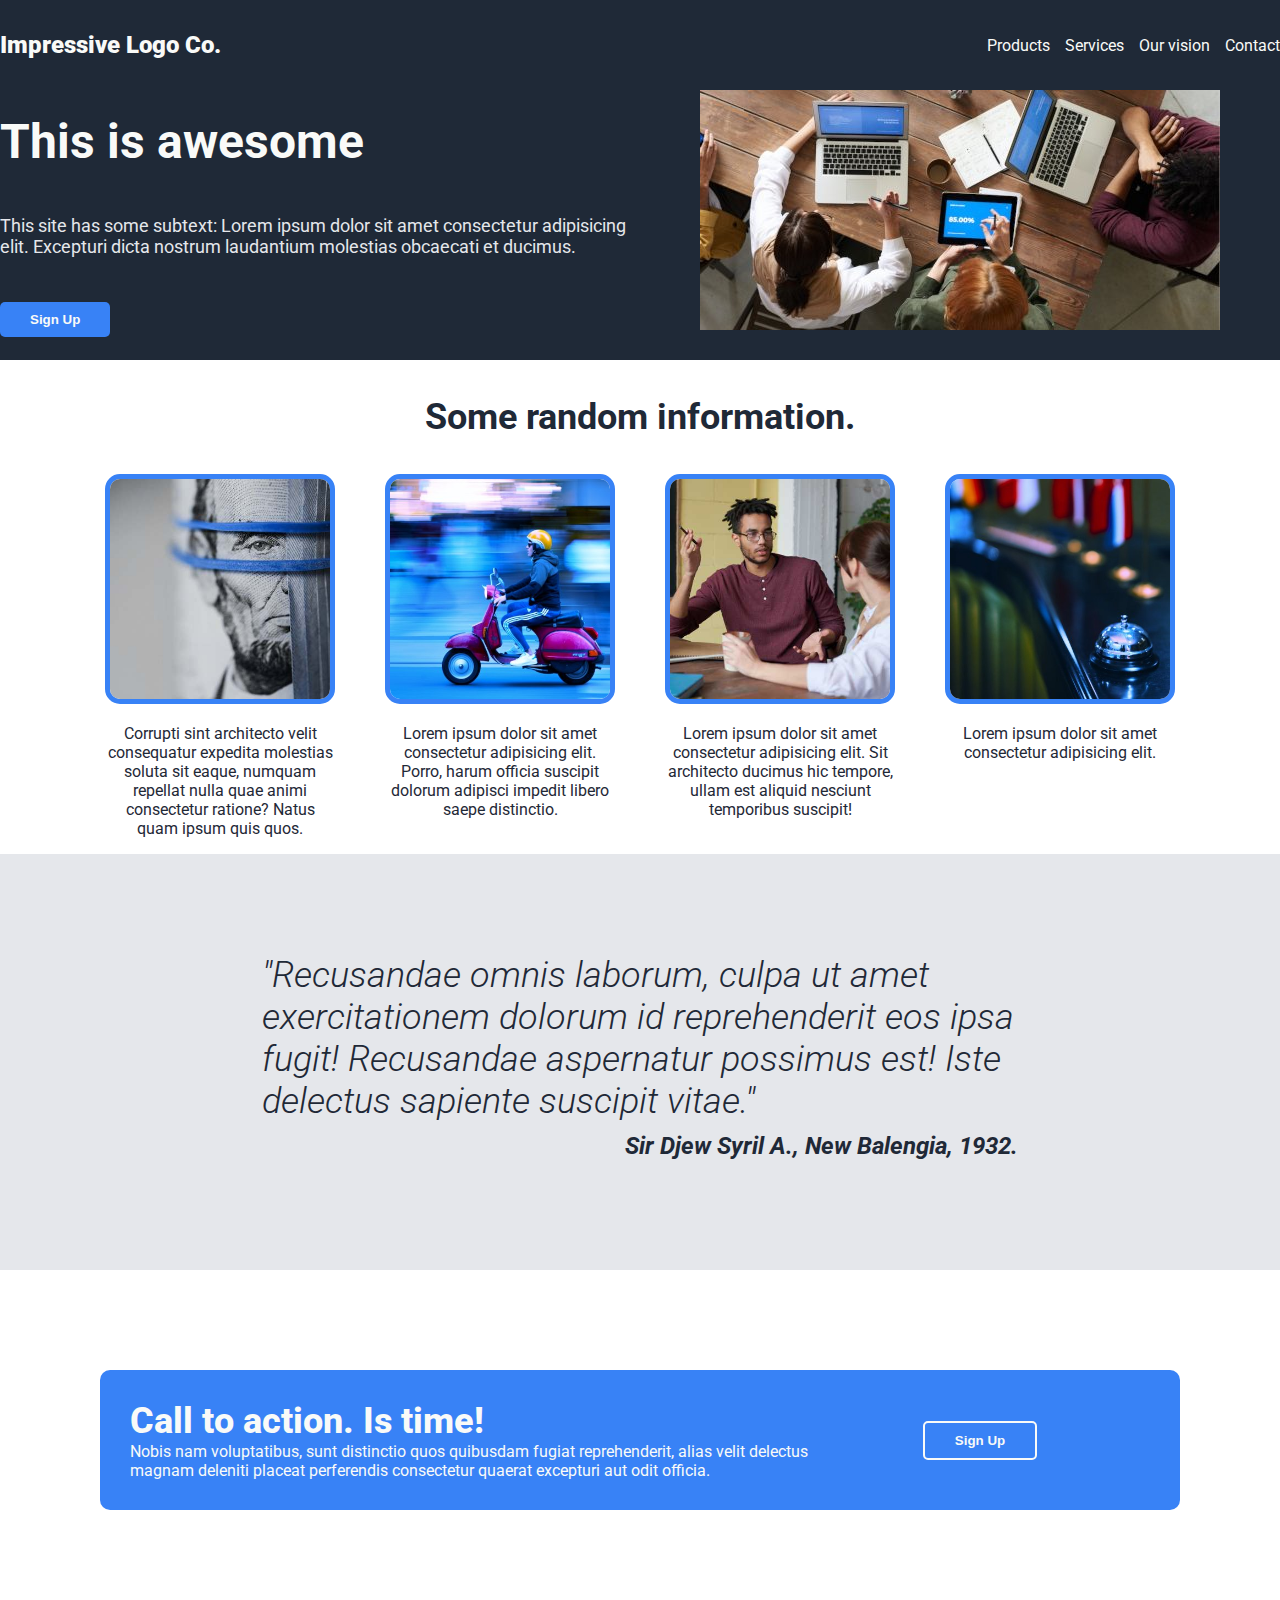
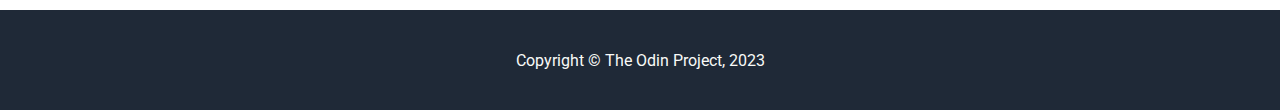
<file: index.html>
<!DOCTYPE html>
<html lang="en">
  <head>
    <meta charset="UTF-8" />
    <meta name="viewport" content="width=device-width, initial-scale=1.0" />
    <title>Impressive Landing Page</title>
    <link rel="stylesheet" href="./styles.css" />
    <link rel="preconnect" href="https://fonts.googleapis.com" />
    <link rel="preconnect" href="https://fonts.gstatic.com" crossorigin />
    <link
      href="https://fonts.googleapis.com/css2?family=Roboto:ital,wght@0,400;0,900;1,300&display=swap"
      rel="stylesheet"
    />
  </head>
  <body>
    <div class="header">
      <div class="section">
        <div class="logo">Impressive Logo Co.</div>
        <div class="nav">
          <ul>
            <li><a href="#">Products</a></li>
            <li><a href="#">Services</a></li>
            <li><a href="#">Our vision</a></li>
            <li><a href="#">Contact</a></li>
          </ul>
        </div>
      </div>
    </div>

    <div class="hero">
      <div class="section">
        <div class="hero-left">
          <div class="slogan">This is awesome</div>
          <div class="subtext">
            This site has some subtext: Lorem ipsum dolor sit amet consectetur
            adipisicing elit. Excepturi dicta nostrum laudantium molestias
            obcaecati et ducimus.
          </div>
          <div class="hero-button"><input type="button" value="Sign Up" /></div>
        </div>
        <div class="hero-right">
          <img src="./03.jpg" />
        </div>
      </div>
    </div>

    <div class="cards-area">
      <div class="section">
        <div class="slogan">Some random information.</div>
        <div class="cards">
          <div class="card">
            <img src="./04.jpg" width="230px" height="230px" />
            <p>
              Corrupti sint architecto velit consequatur expedita molestias
              soluta sit eaque, numquam repellat nulla quae animi consectetur
              ratione? Natus quam ipsum quis quos.
            </p>
          </div>

          <div class="card">
            <img src="./08.jpg" width="230px" height="230px" />
            <p>
              Lorem ipsum dolor sit amet consectetur adipisicing elit. Porro,
              harum officia suscipit dolorum adipisci impedit libero saepe
              distinctio.
            </p>
          </div>

          <div class="card">
            <img src="./06.jpg" width="230px" height="230px" />
            <p>
              Lorem ipsum dolor sit amet consectetur adipisicing elit. Sit
              architecto ducimus hic tempore, ullam est aliquid nesciunt
              temporibus suscipit!
            </p>
          </div>

          <div class="card">
            <img src="./07.jpg" width="230px" height="230px" />
            <p>Lorem ipsum dolor sit amet consectetur adipisicing elit.</p>
          </div>
        </div>
      </div>
    </div>
    <div class="quote">
      <div class="section">
        <div class="quote-text">
          "Recusandae omnis laborum, culpa ut amet exercitationem dolorum id
          reprehenderit eos ipsa fugit! Recusandae aspernatur possimus est! Iste
          delectus sapiente suscipit vitae."
        </div>
        <div class="quote-author">Sir Djew Syril A., New Balengia, 1932.</div>
      </div>
    </div>

    <div class="banner">
      <div class="section">
        <div class="banner-wrapper">
          <div class="banner-left">
            <div class="slogan">Call to action. Is time!</div>
            <div class="subtext">
              Nobis nam voluptatibus, sunt distinctio quos quibusdam fugiat
              reprehenderit, alias velit delectus magnam deleniti placeat
              perferendis consectetur quaerat excepturi aut odit officia.
            </div>
          </div>
          <div class="banner-right">
            <div class="banner-button">
              <input type="button" value="Sign Up" />
            </div>
          </div>
        </div>
      </div>
    </div>
    <div class="footer">
      <div class="section">Copyright &copy; The Odin Project, 2023</div>
    </div>
  </body>
</html>
</file>
<file: styles.css>
#clrs {
  color: #1f2937;
  color: #3882f6;
  color: #f9faf8;
  color: #e5e7eb;
  color:black;
}

*{
  box-sizing: border-box;
}

body {
  font-family: "Roboto", sans-serif;
  margin: 0;
  padding: 0;
  width: 100%;
  height: 100%;
  display: flex;
  flex-flow: column nowrap;
  align-items: center;
}

.section {
  width: 1440px;
}

.header {
  width: 100%;
  display: flex;
  justify-content: center;
  background-color: #1f2937;
  color: #f9faf8;
}

.header .section {
  display: flex;
  justify-content: space-between;
  align-items: center;
  height: 90px;
}

.logo {
  font-weight: 900;
  font-size: 24px;
}

.nav ul {
  display: flex;
  list-style: none;
  gap: 15px;
}

.nav a {
  color: #f9faf8;
  text-decoration: none;
}

.hero {
  width: 100%;
  display: flex;
  justify-content: center;
  background-color: #1f2937;
  color: #f9faf8;
}

.hero .subtext{
  color:#e5e7eb;
  font-size: 18px;;
}

.hero .section {
  display: flex;
  flex-direction: row;
  align-items: space-between;
}


.hero .slogan {
  font-size: 48px;
  font-weight: bold;
}

.hero .hero-left {
  display: flex;
  flex-flow: column nowrap;
  justify-content: space-around;
  flex: 1;
}

.hero .hero-right {
  display: flex;
  flex-flow: center;
  justify-content: center;
  flex: 1;
  margin-bottom: 30px;
}

input[type="button"] {
  background-color: #3882f6;
  border: none;
  color: #f9faf8;
  cursor: pointer;
  font-weight: bold;
  padding: 10px 30px;
  border-radius: 5px;
}

.cards-area{
  width: 100%;
  display: flex;
  flex-direction: row;
  justify-content: center;

}
.cards-area .section{
  display: flex;
  flex-flow:column nowrap;
  justify-content: center;
  align-items: center;
}

.cards-area .slogan {
  font-size: 36px;
  padding:1em;
  color: #1f2937;
  font-weight: bold;
}

.cards-area .cards{
  width: 100px;
  display: flex;
  flex-flow: row nowrap;
  justify-content: center;
  gap:50px;
}

.cards-area .card{
  width: 300px;
  text-align: center;
  color: #1f2937;
}

.card img{
  border:5px solid #3882f6;
  border-radius: 15px;
}

.quote{
  display: flex;
  flex-direction: row;
  justify-content: center;
  width: 100%;
  background-color: #e5e7eb;
  color: #1f2937;
}

.quote .section{
  display:flex;
  flex-flow: column nowrap;
  align-items: center;
  padding: 100px;
}

.quote .quote-text{
  width: 70%;
  font-weight: 300;
  font-style: italic;
  font-size: 36px;

}

.quote .quote-author{
  display:flex;
  justify-content: flex-end;
  width: 70%;
  font-weight:bold;
  font-style: italic;
  font-size: 24px;
  margin:10px;
}

.banner{
  width:100%;
  display:flex;
  justify-content: center;

}
.banner .section{
  display:flex;
  flex-direction: row;
  padding:100px;
}

.banner-wrapper{
  display: flex;
  flex-flow:row nowrap;
  background-color: #3882f6;
  color: #f9faf8;
  padding:30px;
  border-radius:10px;
}

.banner-right{
  display: flex;
  align-items: center;
  justify-content: center;
  flex:1;
}

.banner-right input[type="button"]{
  border: 2px solid #f9faf8;
}

.banner-left{
  display: flex;
  flex-flow: column nowrap;
  flex:2;
}

.banner-left .slogan{
  font-size: 36px;
  font-weight: 800;
}

.footer{
  display:flex;
  flex-flow: row nowrap;
  justify-content: center;
  align-items: center;
  width: 100%;
  background-color: #1f2937;
  color: #f9faf8;
}

.footer .section {
  display: flex;
  justify-content:center;
  align-items: center;
  height: 100px;

}
</file>
